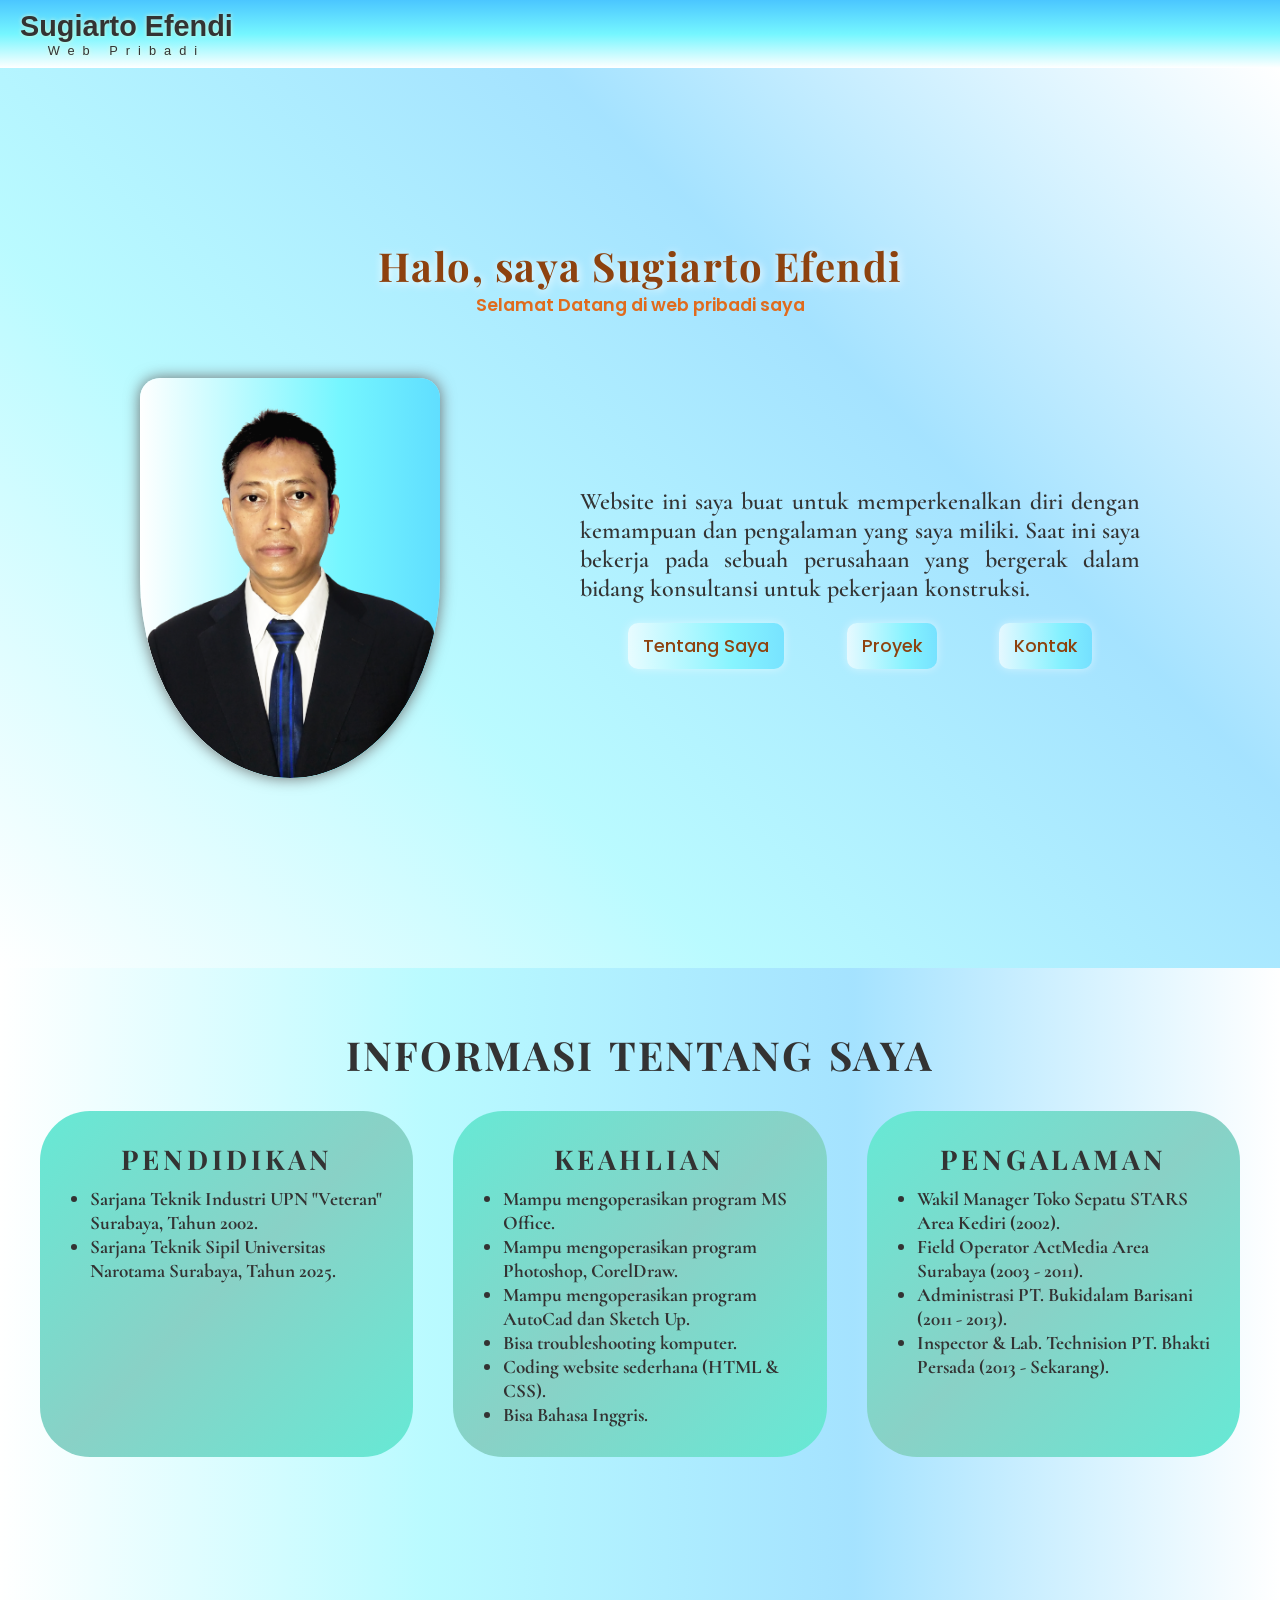
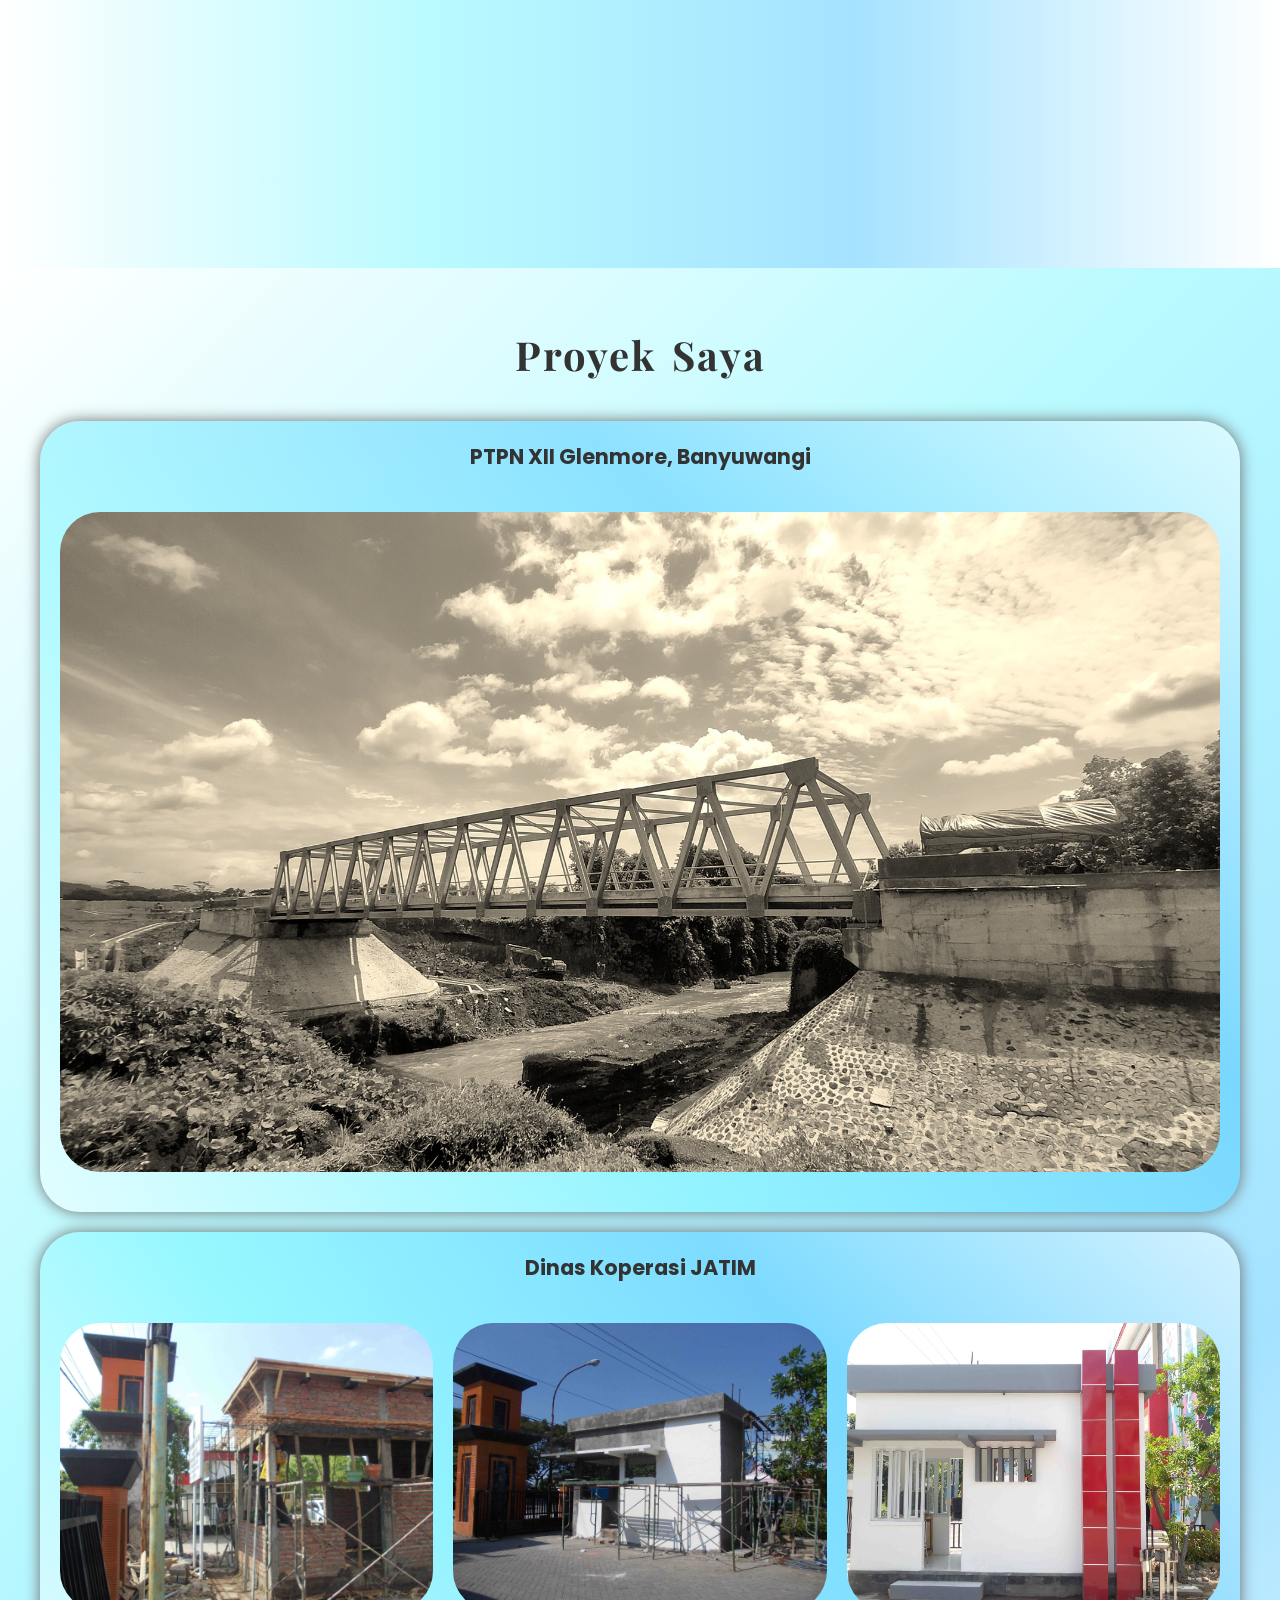
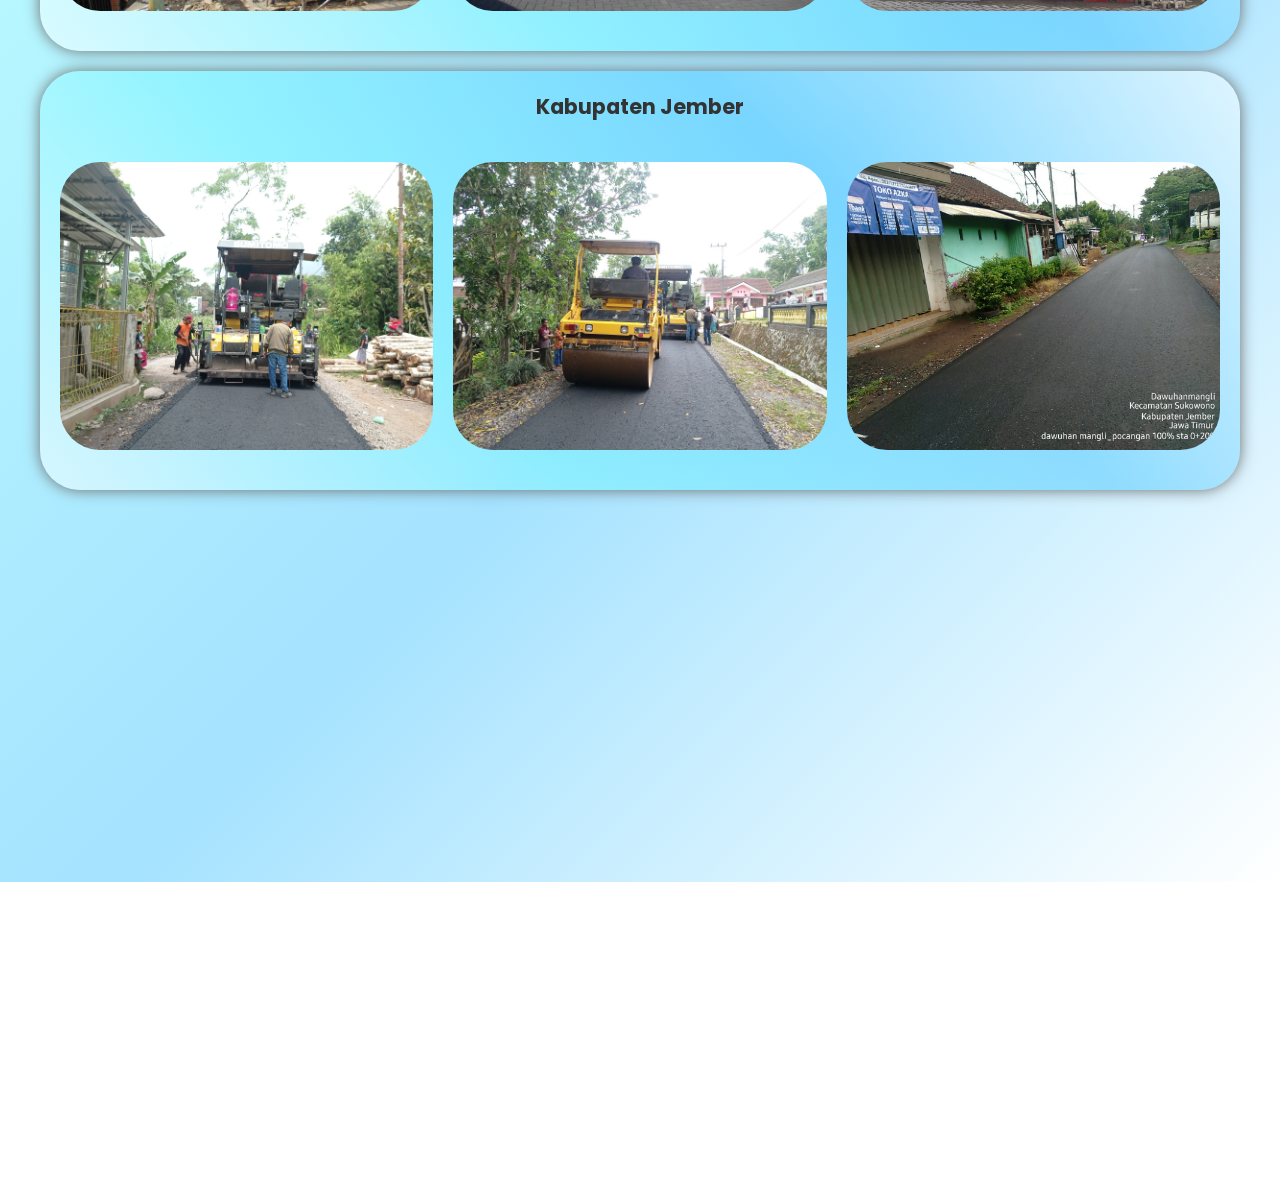
<file: index.html>
<!DOCTYPE html>
<html lang="en">
  <head>
    <meta charset="UTF-8" />
    <meta name="viewport" content="width=device-width, initial-scale=1.0" />
    <title>Sugiarto Efendi | Web Pribadi</title>
    <link rel="stylesheet" href="style.css" />
    <link
      href="https://fonts.googleapis.com/css2?family=Playfair+Display:ital,wght@0,400..900;1,400..900&family=Sacramento&family=Tangerine:wght@400;700&display=swap"
      rel="stylesheet"
    />
    <link
      href="https://fonts.googleapis.com/css2?family=Cormorant:ital,wght@0,300..700;1,300..700&family=Poppins:ital,wght@0,100;0,200;0,300;0,400;0,500;0,600;0,700;1,100;1,200;1,300;1,400;1,500;1,600;1,700;1,800;1,900&family=Sen:wght@400..800&display=swap"
      rel="stylesheet"
    />

    <link rel="stylesheet" href="https://unpkg.com/aos@next/dist/aos.css" />

    <link
      rel="stylesheet"
      href="https://cdn-uicons.flaticon.com/3.0.0/uicons-brands/css/uicons-brands.css"
    />
    <link
      rel="stylesheet"
      href="https://cdnjs.cloudflare.com/ajax/libs/font-awesome/6.0.0-beta3/css/all.min.css"
    />
  </head>

  <body>
    <header>
      <nav class="navbar">
        <div class="logo" data-aos="fade-right">
          <h1>Sugiarto Efendi</h1>
          <p>Web Pribadi</p>
        </div>
      </nav>
    </header>

    <section id="about">
      <div class="about-wrapper">
        <div class="heading" data-aos="fade-down">
          <h1>Halo, saya Sugiarto Efendi</h1>
          <p>Selamat Datang di web pribadi saya</p>
        </div>
        <div class="konten-wrapper">
          <div class="foto-profil" data-aos="zoom-in" data-aos-delay="200">
            <img
              src="img/ProfilSugi.png"
              alt="Sugiarto Efendi's Profile Picture"
            />
          </div>
          <div class="narasi-wrapper" data-aos="fade-left" data-aos-delay="400">
            <p>
              Website ini saya buat untuk memperkenalkan diri dengan kemampuan
              dan pengalaman yang saya miliki. Saat ini saya bekerja pada sebuah
              perusahaan yang bergerak dalam bidang konsultansi untuk pekerjaan
              konstruksi.
            </p>
            <ul class="nav-items">
              <li data-aos="fade-up" data-aos-delay="600">
                <a href="#tentang-saya">Tentang Saya</a>
              </li>
              <li data-aos="fade-up" data-aos-delay="700">
                <a href="#projects">Proyek</a>
              </li>
              <li data-aos="fade-up" data-aos-delay="800">
                <a href="#contact">Kontak</a>
              </li>
            </ul>
          </div>
        </div>
      </div>
    </section>

    <section id="tentang-saya">
      <h2 data-aos="fade-right">INFORMASI TENTANG SAYA</h2>
      <div class="saya-wrapper">
        <div class="saya" data-aos="fade-up">
          <div class="judul">
            <h4>PENDIDIKAN</h4>
          </div>
          <div class="isi-saya">
            <ul>
              <li>
                Sarjana Teknik Industri UPN "Veteran" Surabaya, Tahun 2002.
              </li>
              <li>
                Sarjana Teknik Sipil Universitas Narotama Surabaya, Tahun 2025.
              </li>
            </ul>
          </div>
        </div>

        <div class="saya" data-aos="fade-up" data-aos-delay="200">
          <div class="judul">
            <h4>KEAHLIAN</h4>
          </div>
          <div class="isi-saya">
            <ul>
              <li>Mampu mengoperasikan program MS Office.</li>
              <li>Mampu mengoperasikan program Photoshop, CorelDraw.</li>
              <li>Mampu mengoperasikan program AutoCad dan Sketch Up.</li>
              <li>Bisa troubleshooting komputer.</li>
              <li>Coding website sederhana (HTML & CSS).</li>
              <li>Bisa Bahasa Inggris.</li>
            </ul>
          </div>
        </div>

        <div class="saya" data-aos="fade-up" data-aos-delay="400">
          <div class="judul">
            <h4>PENGALAMAN</h4>
          </div>
          <div class="isi-saya">
            <ul>
              <li>Wakil Manager Toko Sepatu STARS Area Kediri (2002).</li>
              <li>Field Operator ActMedia Area Surabaya (2003 - 2011).</li>
              <li>Administrasi PT. Bukidalam Barisani (2011 - 2013).</li>
              <li>
                Inspector & Lab. Technision PT. Bhakti Persada (2013 -
                Sekarang).
              </li>
            </ul>
          </div>
        </div>
      </div>
    </section>

    <section id="projects">
      <h2 data-aos="fade-left">Proyek Saya</h2>
      <div class="projects-wrapper" data-aos="fade-up">
        <div class="lokasi">
          <h4>PTPN XII Glenmore, Banyuwangi</h4>
        </div>
        <div class="foto-project">
          <ul>
            <li>
              <img src="img/ptpn1.jpg" alt="Project at PTPN XII Glenmore" />
            </li>
          </ul>
        </div>
      </div>
      <div class="projects-wrapper" data-aos="fade-up" data-aos-delay="100">
        <div class="lokasi">
          <h4>Dinas Koperasi JATIM</h4>
        </div>
        <div class="foto-project">
          <ul>
            <li>
              <img
                src="img/diskop1_1.jpg"
                alt="Project at Dinas Koperasi JATIM"
              />
            </li>
            <li>
              <img
                src="img/diskop1_2.jpg"
                alt="Project at Dinas Koperasi JATIM"
              />
            </li>
            <li>
              <img
                src="img/diskop1_3.jpg"
                alt="Project at Dinas Koperasi JATIM"
              />
            </li>
          </ul>
        </div>
      </div>
      <div class="projects-wrapper" data-aos="fade-up" data-aos-delay="200">
        <div class="lokasi">
          <h4>Kabupaten Jember</h4>
        </div>
        <div class="foto-project">
          <ul>
            <li><img src="img/jbr1.jpg" alt="Project in Jember Regency" /></li>
            <li><img src="img/jbr2.jpg" alt="Project in Jember Regency" /></li>
            <li><img src="img/jbr3.jpg" alt="Project in Jember Regency" /></li>
          </ul>
        </div>
      </div>
      <div class="projects-wrapper" data-aos="fade-up" data-aos-delay="300">
        <div class="lokasi">
          <h4>Kabupaten Bojonegoro</h4>
        </div>
        <div class="foto-project">
          <ul>
            <li>
              <img src="img/bjn1.jpg" alt="Project in Bojonegoro Regency" />
            </li>
            <li>
              <img src="img/bjn2.jpg" alt="Project in Bojonegoro Regency" />
            </li>
            <li>
              <img src="img/bjn3.jpg" alt="Project in Bojonegoro Regency" />
            </li>
          </ul>
        </div>
      </div>
    </section>

    <section id="contact" data-aos="fade-up">
      <h2>Kontak Saya</h2>
      <p>
        Email: sugiartoefendisby@gmail.com <br />
        Instagram: <i class="fi fi-brands-instagram"></i> sugi.efendi
      </p>
    </section>

    <button id="backToTopBtn" title="Go to top">
      <i class="fas fa-arrow-up"></i>
    </button>

    <script src="https://unpkg.com/aos@next/dist/aos.js"></script>
    <script>
      AOS.init({
        once: true, // Only animate once as you scroll down
        duration: 1000, // Animation duration in milliseconds
      });
    </script>
    <script src="script.js"></script>
  </body>
</html>
</file>
<file: style.css>
* {
  margin: 0;
  padding: 0;
  box-sizing: border-box;
}

body {
  font-family: Arial, sans-serif;
  color: #333;
  font-size: 0.9rem;
}

header {
  width: 100%;
  display: flex;
  justify-content: center;
  background: linear-gradient(to top, white, #75f6ff, #4bc6ff);
}

.navbar {
  margin: 0 auto;
  width: 100%;
  display: flex;
  justify-content: space-between;
  align-items: center;
  padding: 10px 20px;
}

.navbar .logo {
  display: flex;
  flex-direction: column;
  justify-content: center;
  font-size: 1.2rem;
  align-items: center;
  text-shadow: 0 0 4px rgba(250, 247, 204, 0.8);
}

.navbar .logo > p {
  font-size: 0.8rem;
  letter-spacing: 0.5rem;
}

#about {
  width: 100%;
  min-height: 100vh; /* Changed height to min-height for better content adaptability */
  display: flex;
  justify-content: center;
  align-items: center;
  background: linear-gradient(
    45deg,
    rgba(255, 255, 255, 50%),
    rgba(117, 246, 255, 50%),
    rgba(75, 198, 255, 50%),
    rgba(255, 255, 255, 50%)
  );
  padding: 20px 0; /* Added padding for responsiveness */
}

.about-wrapper {
  width: 95%;
  max-width: 1200px; /* Added max-width for better control on large screens */
  display: flex;
  flex-direction: column;
  align-items: center; /* Center items for better layout */
}

.about-wrapper .heading {
  width: 100%;
  font-family: "Poppins", sans-serif;
  font-size: 1.1rem;
  padding: 20px 0;
  color: rgb(224, 107, 29);
  text-align: center;
  font-weight: 600;
}

.about-wrapper .heading > h1 {
  font-family: "PlayFair Display", sans-serif;
  font-size: 2.5rem;
  letter-spacing: 1.5px;
  color: rgb(141, 66, 15);
  text-shadow: 1px 2px 10px white;
}

.about-wrapper .konten-wrapper {
  display: flex;
  width: 100%;
  padding: 40px;
  justify-content: space-around;
  gap: 20px;
  flex-wrap: wrap; /* Added flex-wrap for responsiveness */
}

.konten-wrapper .foto-profil {
  border-radius: 40px 40px 100% 100%;
  box-shadow: 0px 0px 15px rgb(109, 109, 109);
  overflow: hidden;
  width: 300px;
  max-width: 90%; /* Added max-width for smaller screens */
  background: linear-gradient(to right, white, #75f6ff, #4bc6ff, white);
  background-size: 200%;
  animation: borderfoto 2.5s linear infinite;
}

@keyframes borderfoto {
  to {
    background-position: 200%;
  }
}

.konten-wrapper .foto-profil img {
  width: 100%;
  border-radius: 0 0 100% 100%;
  display: block; /* Changed to block for better image handling */
}

.konten-wrapper .narasi-wrapper {
  font-family: "Cormorant", sans-serif;
  font-size: 1.5rem;
  width: 50%;
  max-width: 100%; /* Ensure it takes full width on small screens */
  text-align: justify;
  display: flex;
  flex-direction: column;
  align-items: center;
  justify-content: center;
  font-weight: 800;
  gap: 20px; /* Added gap for spacing between paragraph and nav items */
}

.konten-wrapper .narasi-wrapper .nav-items {
  width: 100%;
  display: flex;
  justify-content: space-evenly;
  list-style: none;
  padding: 0; /* Removed unnecessary top padding */
  font-size: 1.1rem;
  font-family: "Poppins", sans-serif;
  flex-wrap: wrap; /* Added flex-wrap for responsiveness */
  gap: 15px; /* Added gap for spacing between list items */
}

.konten-wrapper .narasi-wrapper .nav-items li {
  background: linear-gradient(
    90deg,
    rgba(255, 255, 255, 70%),
    rgba(117, 246, 255, 70%),
    rgba(75, 198, 255, 70%),
    rgba(255, 255, 255, 70%)
  );
  background-size: 200%;
  padding: 10px 15px;
  border-radius: 10px; /* Simplified border-radius */
  box-shadow: 0 0 10px rgba(255, 255, 255, 0.5);
  animation: nav-anime 2s linear infinite;
}

@keyframes nav-anime {
  to {
    background-position: 200%;
  }
}

.konten-wrapper .narasi-wrapper .nav-items a {
  text-decoration: none;
  color: rgb(141, 66, 15);
  font-weight: 500;
}

.konten-wrapper .narasi-wrapper .nav-items a:hover {
  color: rgb(75, 35, 8);
  font-weight: 800;
}

.konten-wrapper .narasi-wrapper .nav-items li:hover {
  background: linear-gradient(
    180deg,
    rgba(255, 255, 255, 50%),
    rgba(117, 246, 255, 50%),
    rgba(75, 198, 255, 50%),
    rgba(255, 255, 255, 50%)
  );
  cursor: pointer;
}

.konten-wrapper .narasi-wrapper {
  font-weight: 600;
}

#tentang-saya {
  width: 100%;
  min-height: 100vh; /* Changed height to min-height */
  display: flex;
  flex-direction: column;
  align-items: center;
  background: linear-gradient(
    90deg,
    rgba(255, 255, 255, 50%),
    rgba(117, 246, 255, 50%),
    rgba(75, 198, 255, 50%),
    rgba(255, 255, 255, 50%)
  );
  padding: 40px 0; /* Added vertical padding */
}

#tentang-saya h2 {
  width: 95%;
  max-width: 1200px;
  font-family: "PlayFair Display", sans-serif;
  font-size: 2.5rem;
  letter-spacing: 2px;
  word-spacing: 5px;
  padding: 20px 0;
  text-align: center; /* Centered heading */
}

.saya-wrapper {
  width: 95%;
  max-width: 1200px;
  display: grid;
  grid-template-columns: repeat(
    auto-fit,
    minmax(300px, 1fr)
  ); /* Responsive grid */
  padding: 10px 0 30px 0; /* Adjusted padding */
  gap: 40px; /* Changed column-gap to just gap */
  font-family: "Poppins", sans-serif;
  font-size: 1.2rem;
  justify-items: center; /* Center grid items */
}

.saya-wrapper .saya {
  width: 100%;
  background: linear-gradient(
    135deg,
    rgb(102, 233, 213),
    rgb(137, 209, 198),
    rgb(102, 233, 213)
  );
  border-radius: 50px;
  padding: 30px;
}

.saya-wrapper .saya .judul {
  width: 100%;
  text-align: center;
  font-family: "PlayFair Display", "Cursive";
  font-size: 1.7rem;
  letter-spacing: 4px;
  font-weight: 800;
}

.saya-wrapper .saya .isi-saya {
  width: 100%;
  padding: 10px 0 0 20px;
  font-family: "Cormorant", sans-serif;
  font-weight: 800;
}

#projects {
  width: 100%;
  min-height: 100vh; /* Changed height to min-height */
  display: flex;
  flex-direction: column;
  align-items: center;
  row-gap: 20px;
  background: linear-gradient(
    135deg,
    rgba(255, 255, 255, 50%),
    rgba(117, 246, 255, 50%),
    rgba(75, 198, 255, 50%),
    rgba(255, 255, 255, 50%)
  );
  padding: 40px 0;
}

#projects h2 {
  width: 95%;
  max-width: 1200px;
  font-family: "PlayFair Display", sans-serif;
  font-size: 2.5rem;
  letter-spacing: 2px;
  word-spacing: 5px;
  padding: 20px 0;
  text-align: center;
}

.projects-wrapper {
  width: 95%;
  max-width: 1200px;
  display: grid;
  grid-template-columns: 1fr;
  font-family: "Poppins", sans-serif;
  font-size: 1.2rem;
  justify-items: center;
  box-shadow: 0px 0px 15px rgb(109, 109, 109);
  border-radius: 40px;
  background: linear-gradient(
    45deg,
    rgba(255, 255, 255, 50%),
    rgba(117, 246, 255, 50%),
    rgba(75, 198, 255, 50%),
    rgba(255, 255, 255, 50%)
  );
  padding-bottom: 20px; /* Added padding to bottom */
}

.projects-wrapper .foto-project {
  padding: 20px;
}

.projects-wrapper .lokasi {
  padding: 20px;
  font-size: 1.3rem;
  text-align: center; /* Centered location text */
}

.projects-wrapper .foto-project ul {
  list-style: none;
  display: grid;
  grid-template-columns: repeat(
    auto-fit,
    minmax(250px, 1fr)
  ); /* Responsive grid for images */
  gap: 20px; /* Changed column-gap to just gap */
}

.projects-wrapper .foto-project img {
  width: 100%;
  height: 100%;
  object-fit: cover; /* Ensures images cover the area without distortion */
  border-radius: 40px;
}

#contact {
  font-family: "PlayFair Display", sans-serif;
  display: flex;
  flex-direction: column; /* Stack contact info vertically */
  justify-content: center;
  align-items: center;
  gap: 20px; /* Reduced gap for better spacing */
  padding: 40px 20px; /* Increased vertical padding */
  background: repeating-linear-gradient(
    90deg,
    rgba(255, 255, 255, 50%),
    rgba(117, 246, 255, 50%),
    rgba(75, 198, 255, 50%),
    rgba(255, 255, 255, 50%)
  );
  text-align: center; /* Center contact text */
}

#contact h2 {
  font-size: 2.5rem; /* Consistent heading size */
  letter-spacing: 2px;
  word-spacing: 5px;
}

#contact p {
  letter-spacing: 2px;
  font-family: "Cormorant", "Cursive";
  font-weight: 800;
  font-size: 1.2rem; /* Adjusted font size */
}

/* Back to Top Button Styling */
#backToTopBtn {
  display: none; /* Hidden by default */
  position: fixed; /* Fixed position */
  bottom: 30px; /* 30px from the bottom */
  right: 30px; /* 30px from the right */
  z-index: 99; /* Make sure it's above other content */
  border: none; /* Remove borders */
  outline: none; /* Remove outline */
  background-color: #4bc6ff; /* Background color */
  color: white; /* Text color */
  cursor: pointer; /* Add a mouse pointer on hover */
  padding: 15px; /* Some padding */
  border-radius: 50%; /* Rounded corners */
  font-size: 24px; /* Increase font size */
  box-shadow: 0 4px 8px rgba(0, 0, 0, 0.2);
  transition: background-color 0.3s, transform 0.3s;
}

#backToTopBtn:hover {
  background-color: #0099e6; /* Darker background on hover */
  transform: scale(1.1); /* Slightly enlarge on hover */
}

/* Responsive Design */
@media (max-width: 768px) {
  .about-wrapper .konten-wrapper {
    flex-direction: column;
    align-items: center;
    padding: 20px;
  }

  .konten-wrapper .narasi-wrapper {
    width: 90%;
    text-align: center;
  }

  .konten-wrapper .narasi-wrapper .nav-items {
    flex-direction: column;
    align-items: center;
  }

  .saya-wrapper {
    grid-template-columns: 1fr;
    padding: 10px 20px 30px 20px;
  }

  .projects-wrapper .foto-project ul {
    grid-template-columns: 1fr;
  }

  #projects h2,
  #tentang-saya h2,
  .about-wrapper .heading > h1 {
    font-size: 2rem;
  }
}

@media (max-width: 480px) {
  .navbar .logo h1 {
    font-size: 1.8rem;
  }

  .navbar .logo p {
    font-size: 0.7rem;
    letter-spacing: 0.3rem;
  }

  .about-wrapper .heading > h1 {
    font-size: 1.3rem;
  }

  .konten-wrapper .narasi-wrapper {
    font-size: 1.2rem;
  }

  .konten-wrapper .narasi-wrapper .nav-items {
    font-size: 1rem;
  }

  .saya-wrapper .saya .judul {
    font-size: 1.5rem;
  }

  .saya-wrapper .saya .isi-saya {
    font-size: 1rem;
  }

  #projects h2,
  #tentang-saya h2 {
    font-size: 1.8rem;
  }

  .projects-wrapper .lokasi {
    font-size: 1.1rem;
  }

  #contact h2 {
    font-size: 1.8rem;
  }

  #contact p {
    font-size: 1rem;
  }

  #backToTopBtn {
    bottom: 20px;
    right: 20px;
    padding: 12px;
    font-size: 20px;
  }
}
</file>
